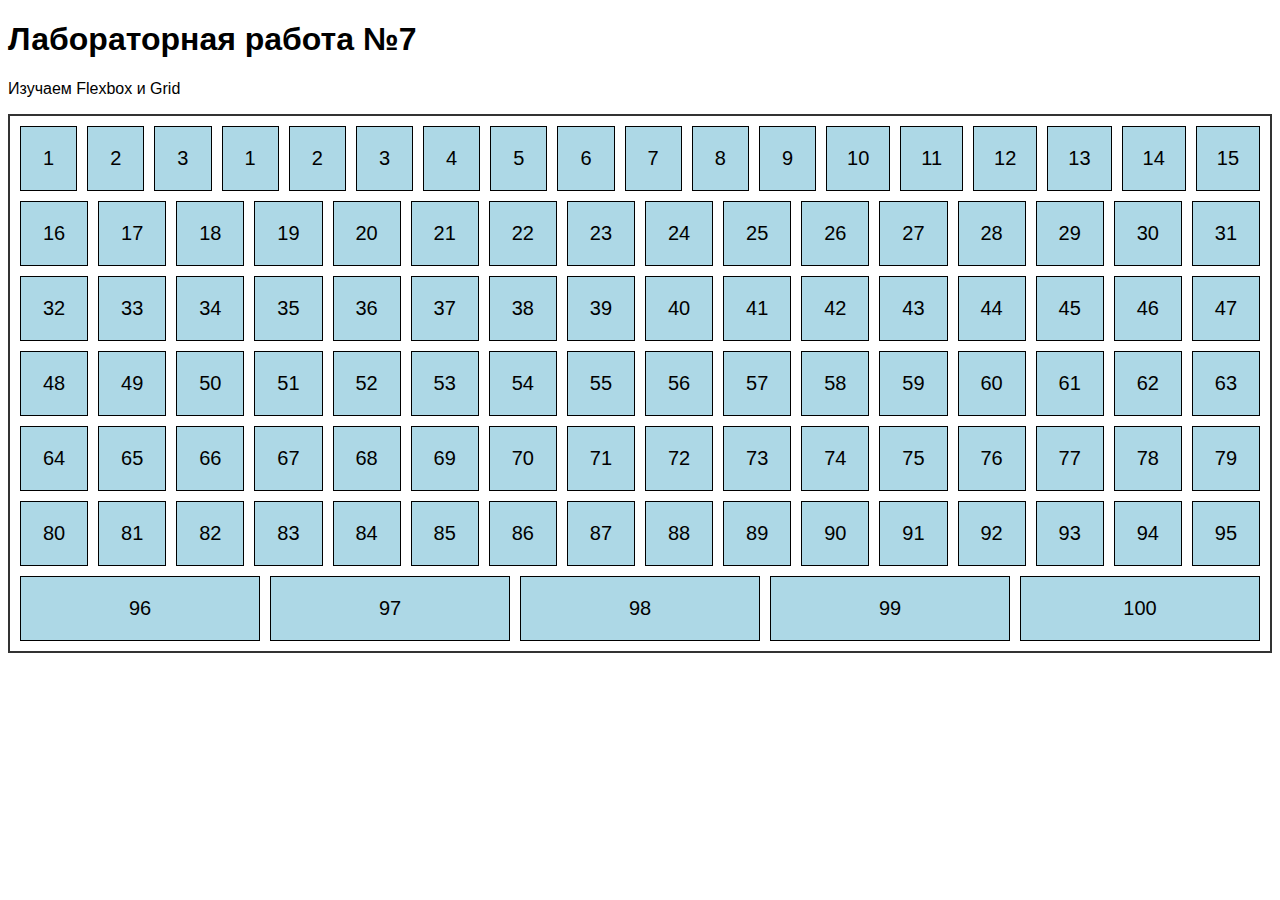
<file: index.html>
<!DOCTYPE html>
<html lang="ru-RU">
<head>
    <meta charset="UTF-8">
    <meta name="viewport" content="width=device-width, initial-scale=1.0">
    <title>Адаптивная верстка: Flexbox и Grid</title>
    <link rel="stylesheet" href="styles.css">
</head>
<body>
    <h1>Лабораторная работа №7</h1>
    <p>Изучаем Flexbox и Grid</p>
    <div class="container">
        <div class="item">1</div>
        <div class="item">2</div>
        <div class="item">3</div>
        <div class="item">1</div>
        <div class="item">2</div>
        <div class="item">3</div>
        <div class="item">4</div>
        <div class="item">5</div>
        <div class="item">6</div>
        <div class="item">7</div>
        <div class="item">8</div>
        <div class="item">9</div>
        <div class="item">10</div>
        <div class="item">11</div>
        <div class="item">12</div>
        <div class="item">13</div>
        <div class="item">14</div>
        <div class="item">15</div>
        <div class="item">16</div>
        <div class="item">17</div>
        <div class="item">18</div>
        <div class="item">19</div>
        <div class="item">20</div>
        <div class="item">21</div>
        <div class="item">22</div>
        <div class="item">23</div>
        <div class="item">24</div>
        <div class="item">25</div>
        <div class="item">26</div>
        <div class="item">27</div>
        <div class="item">28</div>
        <div class="item">29</div>
        <div class="item">30</div>
        <div class="item">31</div>
        <div class="item">32</div>
        <div class="item">33</div>
        <div class="item">34</div>
        <div class="item">35</div>
        <div class="item">36</div>
        <div class="item">37</div>
        <div class="item">38</div>
        <div class="item">39</div>
        <div class="item">40</div>
        <div class="item">41</div>
        <div class="item">42</div>
        <div class="item">43</div>
        <div class="item">44</div>
        <div class="item">45</div>
        <div class="item">46</div>
        <div class="item">47</div>
        <div class="item">48</div>
        <div class="item">49</div>
        <div class="item">50</div>
        <div class="item">51</div>
        <div class="item">52</div>
        <div class="item">53</div>
        <div class="item">54</div>
        <div class="item">55</div>
        <div class="item">56</div>
        <div class="item">57</div>
        <div class="item">58</div>
        <div class="item">59</div>
        <div class="item">60</div>
        <div class="item">61</div>
        <div class="item">62</div>
        <div class="item">63</div>
        <div class="item">64</div>
        <div class="item">65</div>
        <div class="item">66</div>
        <div class="item">67</div>
        <div class="item">68</div>
        <div class="item">69</div>
        <div class="item">70</div>
        <div class="item">71</div>
        <div class="item">72</div>
        <div class="item">73</div>
        <div class="item">74</div>
        <div class="item">75</div>
        <div class="item">76</div>
        <div class="item">77</div>
        <div class="item">78</div>
        <div class="item">79</div>
        <div class="item">80</div>
        <div class="item">81</div>
        <div class="item">82</div>
        <div class="item">83</div>
        <div class="item">84</div>
        <div class="item">85</div>
        <div class="item">86</div>
        <div class="item">87</div>
        <div class="item">88</div>
        <div class="item">89</div>
        <div class="item">90</div>
        <div class="item">91</div>
        <div class="item">92</div>
        <div class="item">93</div>
        <div class="item">94</div>
        <div class="item">95</div>
        <div class="item">96</div>
        <div class="item">97</div>
        <div class="item">98</div>
        <div class="item">99</div>
        <div class="item">100</div>
    </div>
    
</body>
</html>
</file>
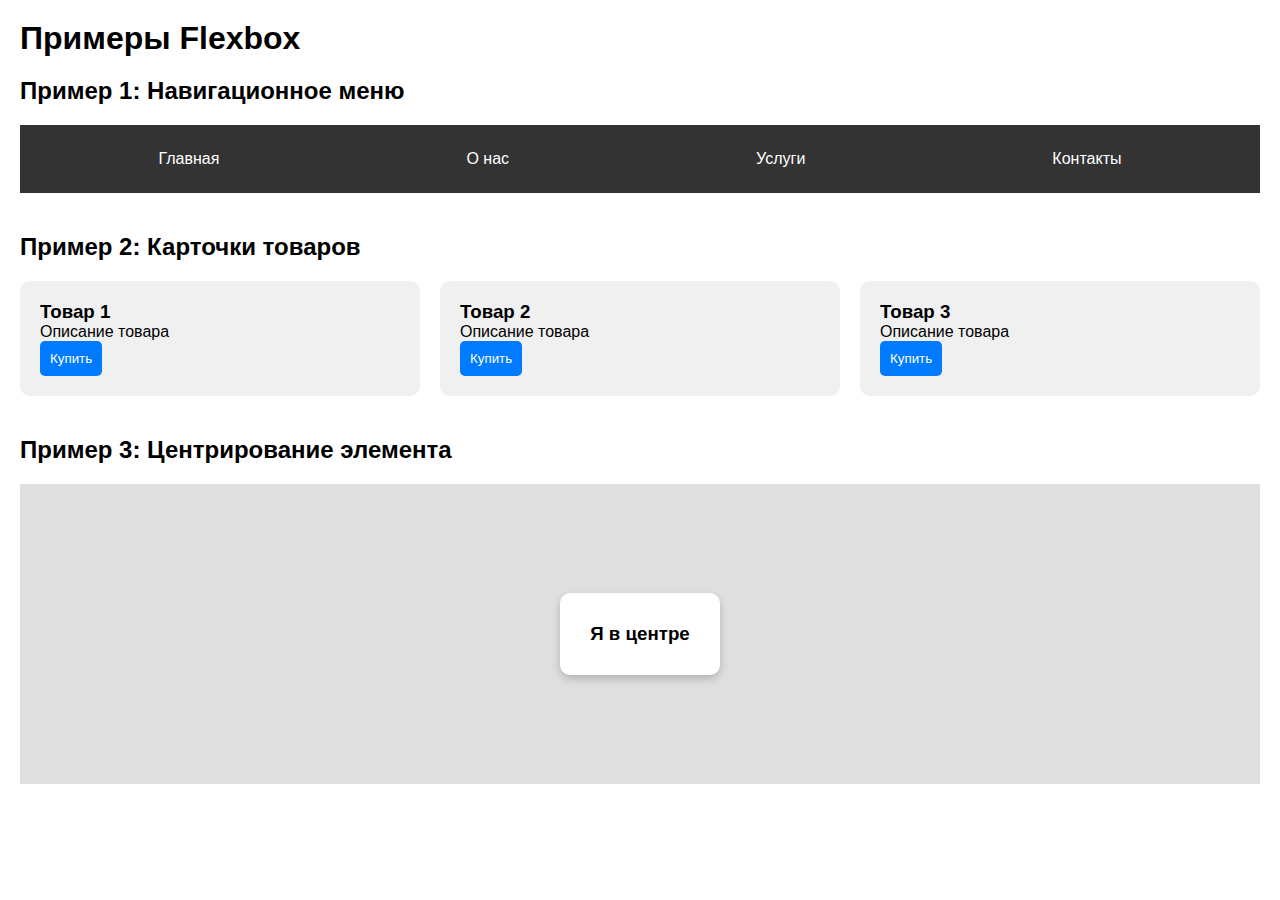
<file: flexbox.html>
<!DOCTYPE html>
<html lang="ru-RU">
<head>
    <meta charset="UTF-8">
    <meta name="viewport" content="width=device-width, initial-scale=1.0">
    <title>Flexbox Examples</title>
    <link rel="stylesheet" href="flexbox.css">
</head>
<body>
    <h1>Примеры Flexbox</h1>
    <section>
        <h2>Пример 1: Навигационное меню</h2>
        <nav class="navbar">
            <a href="#">Главная</a>
            <a href="#">О нас</a>
            <a href="#">Услуги</a>
            <a href="#">Контакты</a>
        </nav>
    </section>
    <section>
        <h2>Пример 2: Карточки товаров</h2>
        <div class="cards">
            <div class="card">
                <h3>Товар 1</h3>
                <p>Описание товара</p>
                <button>Купить</button>
            </div>
            <div class="card">
                <h3>Товар 2</h3>
                <p>Описание товара</p>
                <button>Купить</button>
            </div>
            <div class="card">
                <h3>Товар 3</h3>
                <p>Описание товара</p>
                <button>Купить</button>
            </div>
        </div>
    </section>
    <section>
        <h2>Пример 3: Центрирование элемента</h2>
        <div class="centered-box">
            <div class="centered-content">
                <h3>Я в центре</h3>
            </div>
        </div>
    </section>
    
</body>
</html>
</file>
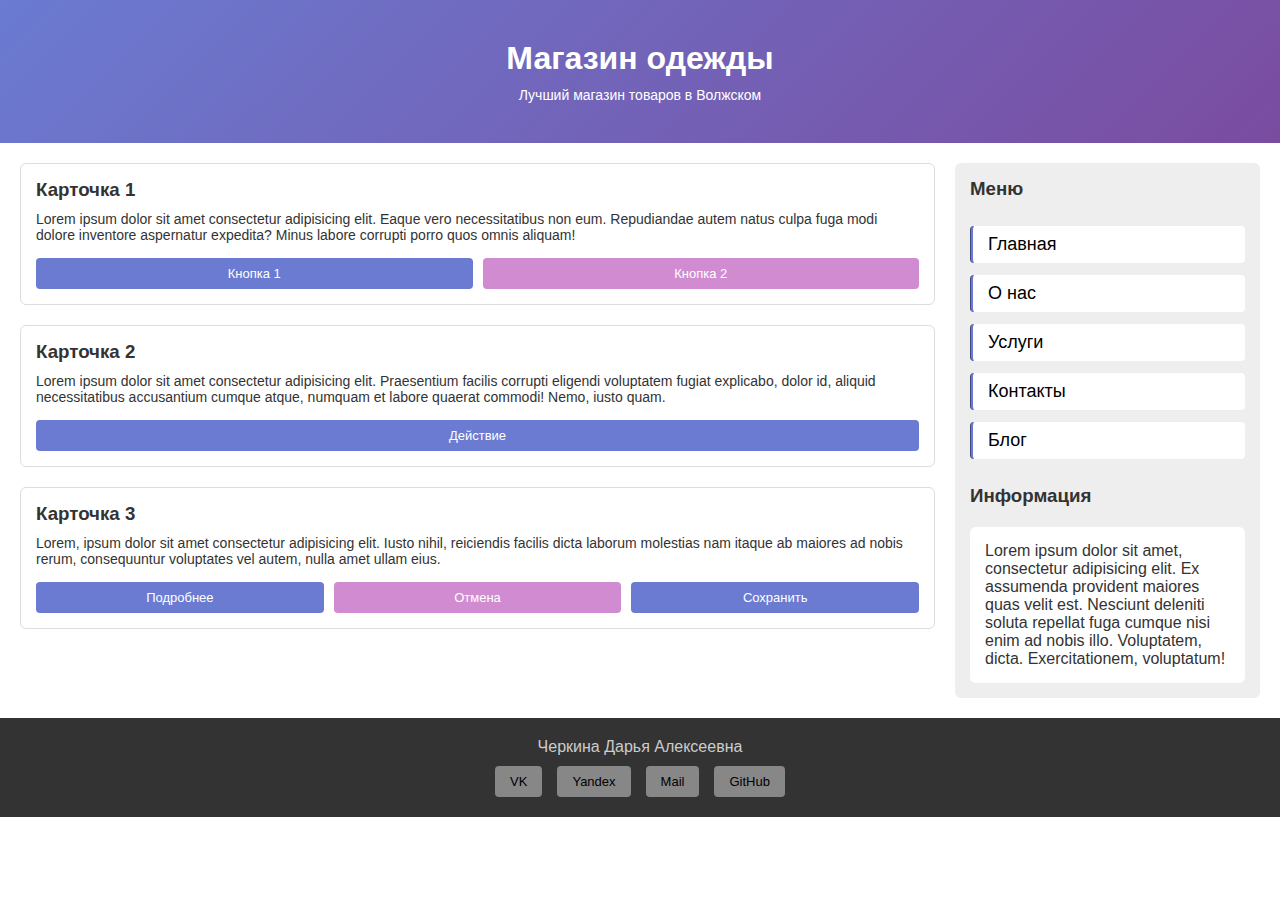
<file: shop.html>
<!DOCTYPE html>
<html lang="ru-RU">
<head>
    <meta charset="UTF-8">
    <meta name="viewport" content="width=device-width, initial-scale=1.0">
    <title>Магазин одежды</title>
    <link rel="stylesheet" href="shop.css">
</head>
<body>
    <header class="header">
        <h1>Магазин одежды</h1>
        <p>Лучший магазин товаров в Волжском</p>
    </header>
    <main class="content">
        <section class="cards">
            <div class="card">
                <h3>Карточка 1</h3>
                <p>
                   Lorem ipsum dolor sit amet consectetur adipisicing elit. Eaque vero necessitatibus non eum. Repudiandae autem natus culpa fuga modi dolore inventore aspernatur expedita? Minus labore corrupti porro quos omnis aliquam!
                </p>
                <div class="buttons">
                    <button class="btn blue">Кнопка 1</button>
                    <button class="btn pink">Кнопка 2</button>
                </div>
            </div>
            <div class="card">
                <h3>Карточка 2</h3>
                <p>
                    Lorem ipsum dolor sit amet consectetur adipisicing elit. Praesentium facilis corrupti eligendi voluptatem fugiat explicabo, dolor id, aliquid necessitatibus accusantium cumque atque, numquam et labore quaerat commodi! Nemo, iusto quam.
                </p>
                <div class="buttons">
                    <button class="btn blue full">Действие</button>
                </div>
            </div>

            <div class="card">
                <h3>Карточка 3</h3>
                <p>
                    Lorem, ipsum dolor sit amet consectetur adipisicing elit. Iusto nihil, reiciendis facilis dicta laborum molestias nam itaque ab maiores ad nobis rerum, consequuntur voluptates vel autem, nulla amet ullam eius.
                </p>
                <div class="buttons">
                    <button class="btn blue">Подробнее</button>
                    <button class="btn pink">Отмена</button>
                    <button class="btn blue">Сохранить</button>
                </div>
            </div>
        </section>
        <aside class="sidebar">
            <div class="menu">
                <h3>Меню</h3>
                <ul>
                    <li><button class="btn-menu">Главная</button></li>
                    <li><button class="btn-menu">О нас</button></li>
                    <li><button class="btn-menu">Услуги</button></li>
                    <li><button class="btn-menu">Контакты</button></li>
                    <li><button class="btn-menu">Блог</button></li>
                </ul>
                <h3>Информация</h3>
                <p>
                   Lorem ipsum dolor sit amet, consectetur adipisicing elit. Ex assumenda provident maiores quas velit est. Nesciunt deleniti soluta repellat fuga cumque nisi enim ad nobis illo. Voluptatem, dicta. Exercitationem, voluptatum!
                </p>
            </div>
        </aside>
    </main>
    <footer class="footer">
        <p>Черкина Дарья Алексеевна</p>
        <div class="links">
            <button class="btn-link">VK</button>
            <button class="btn-link">Yandex</button>
            <button class="btn-link">Mail</button>
            <button class="btn-link">GitHub</button>
        </div>
    </footer>
</body>
</html>
</file>
<file: styles.css>
.container{
    display: flex;
    flex-wrap: wrap;
    gap: 10px;
}

.item{
    flex-shrink: 0;
    flex: 1;
    align-self: flex-end;
}
body {
    font-family: Arial, sans-serif;
}

.container{
    border: 2px solid #333;
    padding: 10px;
}

.item {
    background-color: lightblue;
    border: 1px solid #000;
    padding: 20px;
    font-size: 20px;
    text-align: center;
}
</file>
<file: flexbox.css>
* {
    margin: 0;
    padding: 0;
    box-sizing: border-box;
}
.navbar {
    display: flex;
    justify-content: space-around;
    background-color: #333;
    padding: 15px;
}
.cards {
    display: flex;
    gap: 20px;
    flex-wrap: wrap;
}
.card {
    flex: 1 1 250px;
    background-color: #f0f0f0;
    padding: 20px;
    border-radius: 10px;
    display: flex;
    flex-direction: column;
}
.card p {
    flex-grow: 1;
}

.card button {
    align-self: flex-start;
}
.centered-box {
    display: flex;
    justify-content: center;
    align-items: center;
    height: 300px;
    background-color: #e0e0e0;
}
body {
    font-family: Arial, sans-serif;
    padding: 20px;
}
section {
    margin-bottom: 40px;
}
h1,h2 {
    margin-bottom: 20px;
}
.navbar a {
    color: white;
    text-decoration: none;
    padding: 10px 20px;
}
.navbar a:hover {
    background-color: #555;
    border-radius: 5px;
}
.card button {
    align-self: flex-start;
    padding: 10px;
    background-color: #007bff;
    color: white;
    border: none;
    border-radius: 5px;
    cursor: pointer;
}
.card button:hover{
    background-color: #0056b3;
}
.centered-content{
    background-color: white;
    padding: 30px;
    border-radius: 10px;
    box-shadow: 0 4px 10px rgba(0, 0, 0,0.2);
}
</file>
<file: shop.css>
* {
    box-sizing: border-box;
    margin: 0;
    padding: 0;
    font-family: Arial, sans-serif;
}
body {
    background: white;
}
.header {
    background: linear-gradient(135deg, #6a7bd1, #7a4ca0);
    color: #ffff;
    text-align: center;
    padding: 40px 20px;
}
.header p {
    margin-top: 10px;
    font-size: 14px;
}
.content {
    display: flex;
    gap: 20px;
    padding: 20px;
}
.cards {
    display: flex;
    flex-direction: column;
    gap: 20px;
    flex: 3;
}
.card {
    border: 1px solid #ddd;
    padding: 15px;
    border-radius: 6px;
    color: #333;
}
.card h3 {
    margin-bottom: 10px;
}
.card p {
    font-size: 14px;
    margin-bottom: 15px;
}
.buttons {
    display: flex;
    gap: 10px;
}
.btn {
    border: none;
    padding: 8px 15px;
    color: #ffff;
    border-radius: 4px;
    cursor: pointer;
    font-size: 13px;
    width: 100%;
}
.btn-menu {
    border: none;
    padding: 8px 15px;
    border-radius: 4px;
    cursor: pointer;
    font-size: 18px;
    width: 100%;
    text-align: left;
    background-color: white;
    border-left-style: groove;
    border-left-color: #6a7bd1;
}
.btn-link {
    border-radius: 4px;
    cursor: pointer;
    background-color: #888787;
    border: none;
    font-size: 13px;
    padding: 8px 15px;
}
.blue {
    background: #6a7bd1;
}
.pink {
    background: #d18cd1;
}
.sidebar {
    display: flex;
    flex-direction: column;
    gap: 20px;
    flex: 1;
}
.menu h3{
    color: #333;
    margin-bottom: 20px;
}
.menu {
    padding: 15px;
    border-radius: 6px;
    background-color: #efeeee;
    color: #333;
}
.menu p {
    padding: 15px;
    border-radius: 6px;
    background-color: #ffffff;
    color: #333;
}
.menu ul {
    list-style: none;
    margin-bottom: 20px;
}
.menu li {
    padding: 6px 0;
    font-size: 14px;
}
.footer {
    background: #333;
    color: #ccc;
    text-align: center;
    padding: 20px;
}
.links {
    display: flex;
    justify-content: center;
    gap: 15px;
    margin-top: 10px;
    font-size: 13px;
}
</file>
